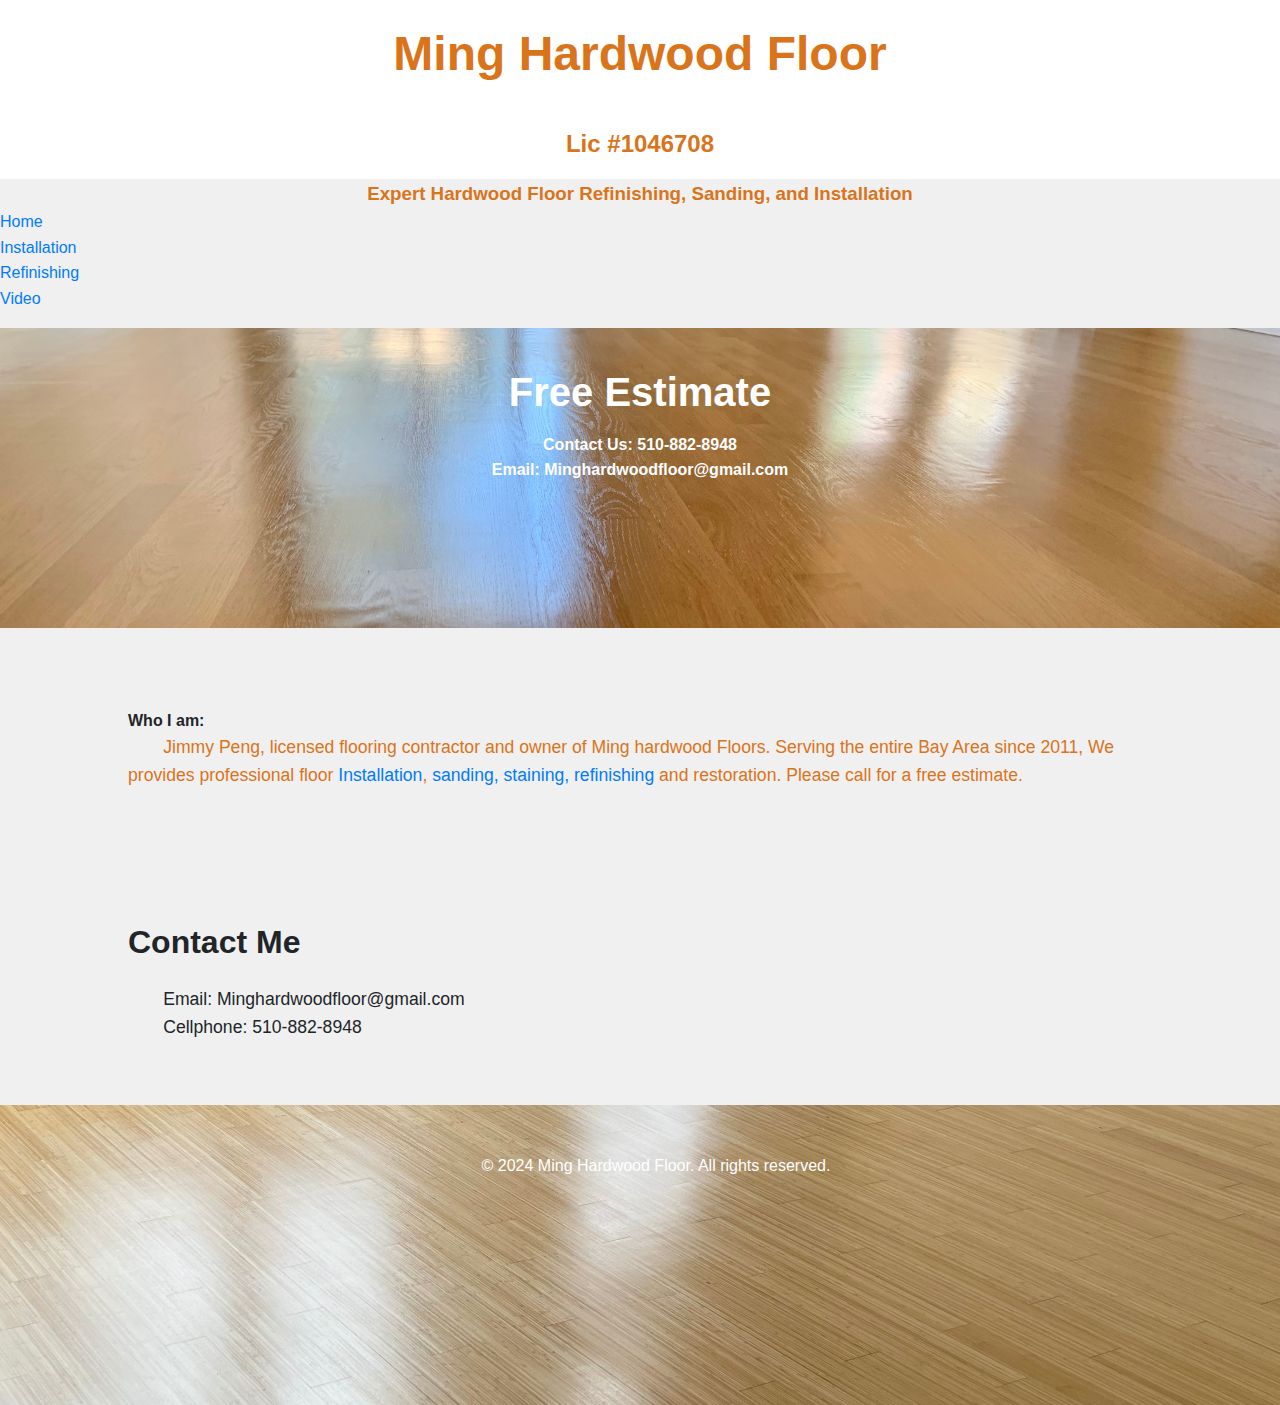
<file: index.html>
<!DOCTYPE html>

<html lang="en">
    <head>
        <meta charset="utf-8">
        <meta name="viewport" content="width=device-width, initial-scale=1">

        <link href="https://cdn.jsdelivr.net/npm/bootstrap@5.2.3/dist/css/bootstrap.min.css" rel="stylesheet" integrity="sha384-rbsA2VBKQhggwzxH7pPCaAqO46MgnOM80zW1RWuH61DGLwZJEdK2Kadq2F9CUG65" crossorigin="anonymous">
        <script src="https://cdn.jsdelivr.net/npm/bootstrap@5.2.3/dist/js/bootstrap.bundle.min.js" integrity="sha384-kenU1KFdBIe4zVF0s0G1M5b4hcpxyD9F7jL+jjXkk+Q2h455rYXK/7HAuoJl+0I4" crossorigin="anonymous"></script>
        <link href="styles.css" rel="stylesheet">
        <title>Ming Hardwood Floor</title>



    </head>
    <body>
        <h1 class="headerColor">Ming Hardwood Floor</h1>
        <h2 class="headerColor">Lic #1046708 </h2>
        <h3 id="expert"> Expert Hardwood Floor Refinishing, Sanding, and Installation</h3>
        

        <nav aria-label="breadcrumb"> 
            <ol class="breadcrumb">
              <li class="breadcrumb-item"><a href="#">Home</a></li>
              <li class="breadcrumb-item"><a href="Installation.html">Installation</a></li>
              <li class="breadcrumb-item"><a href="Refinishing.html">Refinishing</a></li>
              <li class="breadcrumb-item"><a href="videos.html">Video</a></li>
              <!-- <li class="breadcrumb-item"><a href="game.html">Game</a></li> -->
            </ol>
        </nav>

        <header>
            <div class = "freeestimate">
              <h1>Free Estimate</h1>
              <h4>Contact Us: 510-882-8948</h4>
              <h4>Email: Minghardwoodfloor@gmail.com</h4>
            </div>

      </header>

      <section id="intro">
          <div class="container">
              <h4>Who I am:</h4>
              <p style="color:rgb(218, 116, 27)">
                Jimmy Peng, licensed flooring contractor and owner of Ming hardwood Floors.
                Serving the entire Bay Area since 2011, 
                We provides professional floor <a href="Installation.html">Installation</a>,<a href="Refinishing.html"> sanding, staining, refinishing</a> and restoration. 
                Please call for a free estimate.
                </p>
          </div>
      </section>

      <section id="contact">
          <div class="container">
              <h2>Contact Me</h2>
              <p>Email: Minghardwoodfloor@gmail.com</p>
              <p>Cellphone: 510-882-8948</p>
          </div>
      </section>

      <footer>
          <div class="container">
              <p>&copy; 2024 Ming Hardwood Floor. All rights reserved.</p>
          </div>
      </footer>


    </body>
</html>
</file>
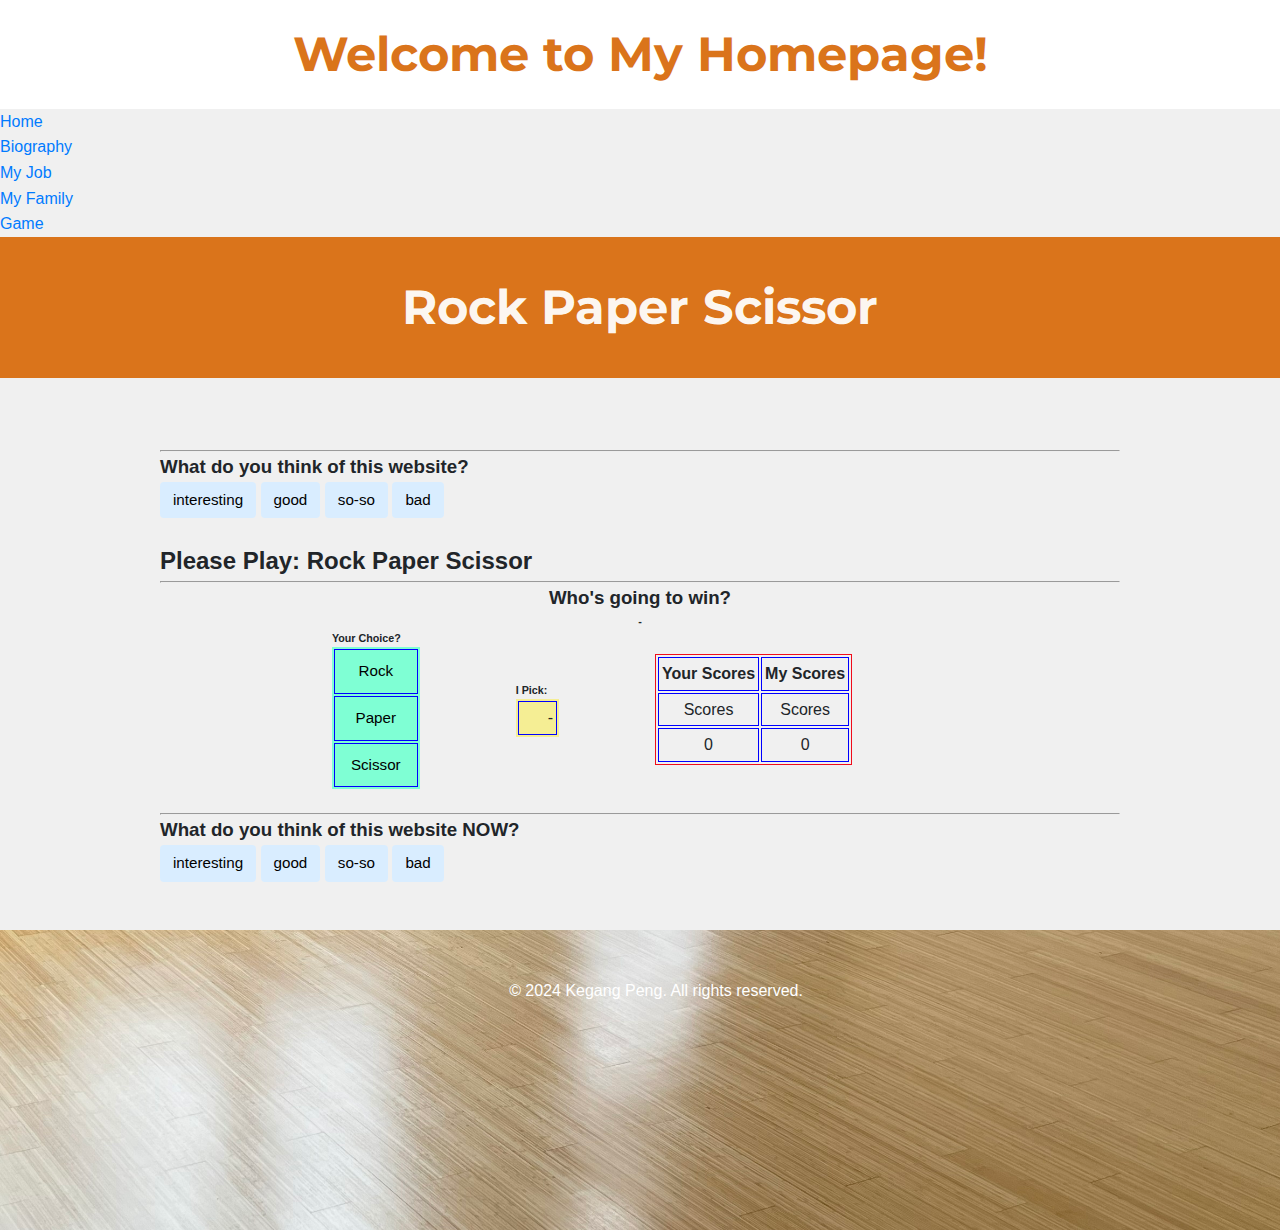
<file: game.html>
<!DOCTYPE html>

<html lang="en">
    <head>
        <meta charset="utf-8">
        <meta name="viewport" content="width=device-width, initial-scale=1">

        <link href="https://cdn.jsdelivr.net/npm/bootstrap@5.2.3/dist/css/bootstrap.min.css" rel="stylesheet" integrity="sha384-rbsA2VBKQhggwzxH7pPCaAqO46MgnOM80zW1RWuH61DGLwZJEdK2Kadq2F9CUG65" crossorigin="anonymous">
        <script src="https://cdn.jsdelivr.net/npm/bootstrap@5.2.3/dist/js/bootstrap.bundle.min.js" integrity="sha384-kenU1KFdBIe4zVF0s0G1M5b4hcpxyD9F7jL+jjXkk+Q2h455rYXK/7HAuoJl+0I4" crossorigin="anonymous"></script>
        <link href="styles.css" rel="stylesheet">
        <title>game</title>

        <link href="https://fonts.googleapis.com/css2?family=Montserrat:wght@500&display=swap" rel="stylesheet">
        <!-- <link href="styles_funfact.css" rel="stylesheet"> -->
        <script src="game.js"></script>
    </head>
    <body>

        <h1 class="headerColor">Welcome to My Homepage!</h1>


        <nav aria-label="breadcrumb">
            <ol class="breadcrumb">
                <li class="breadcrumb-item"><a href="index.html#">Home</a></li>
                <li class="breadcrumb-item"><a href="biography.html">Biography</a></li>
                <li class="breadcrumb-item"><a href="myjob.html">My Job</a></li>
                <li class="breadcrumb-item"><a href="myfamily.html">My Family</a></li>
                <li class="breadcrumb-item"><a href="#">Game</a></li>
            </ol>
        </nav>


        <div class="biographyHeader">
            <h1>Rock Paper Scissor</h1>
        </div>

        <div class="container">
            
            <div class="section">
                <hr>
                <h3>What do you think of this website?</h3>
                <button id="choice1">interesting</button>
                <button id="choice2">good</button>
                <button id="choice3">so-so</button>
                <button id="choice4">bad</button>
                 <p id="answer"></p>
            </div>

            <div class="section">
                <h2>Please Play: Rock Paper Scissor </h2>
                <hr>
                <h3 id="winner" style="text-align: center;">Who's going to win?</h3>
                <h6 id="result" style="text-align: center;">-</h6>
                <div class="center">
                    <div style="margin-right: 10%;">
                        <h6>Your Choice? </h6>
                        <table style="background-color: aquamarine;">
                            <tr>
                                <td><button id="rock">Rock</button></td>
                            </tr>
                            <tr>
                                <td><button id="paper">Paper</button></td>
                            </tr>
                            <tr>
                                <td><button id="scissor">Scissor</button></td>
                            </tr>
                        </table>
                    </div>
                    <div style="margin-right: 10%;">
                        <h6>I Pick: </h6>
                        <table style="background-color: rgb(245, 238, 148);">
                            <tr>
                                <td id="pcdisplay"><button id="pc"></button>-</td>
                            </tr>

                        </table>
                    </div>

                    <table class="scoretable">
                        <tr>
                            <th>Your Scores</th>
                            <th>My Scores</th>
                        </tr>
                        <tr>
                            <td>&#160 Scores &#160 </td>
                            <td>Scores</td>
                        </tr>
                        <tr>
                            <td id="score1">0</td>
                            <td id="score2">0</td>

                    </table>
                </div>

            </div>

            <div class="section">
                <hr>
                <h3>What do you think of this website NOW?</h3>
                <button id="choice11">interesting</button>
                <button id="choice22">good</button>
                <button id="choice33">so-so</button>
                <button id="choice44">bad</button>
                 <p id="answer2"></p>

            </div>
            
        </div>
    </body>

    <footer>
        <div class="container">
            <p>&copy; 2024 Kegang Peng. All rights reserved.</p>
        </div>
    </footer>

</html>
</file>
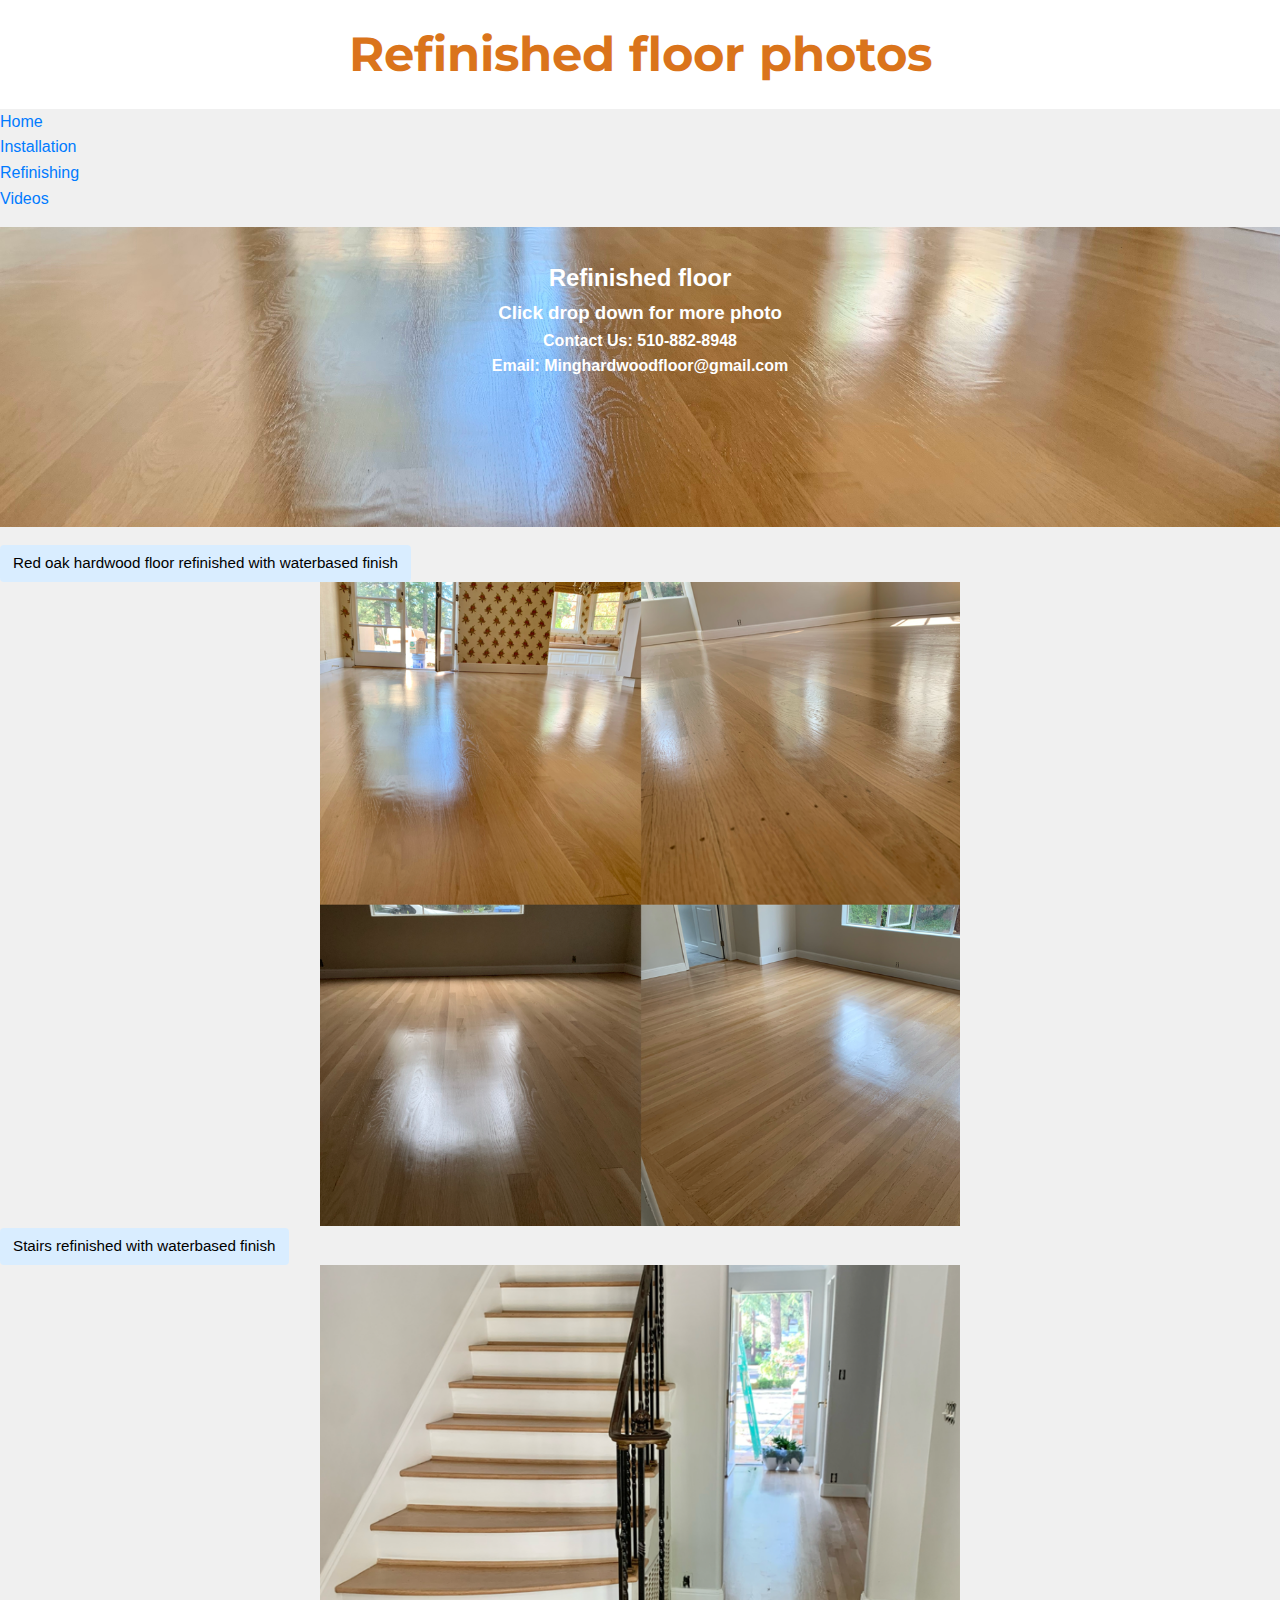
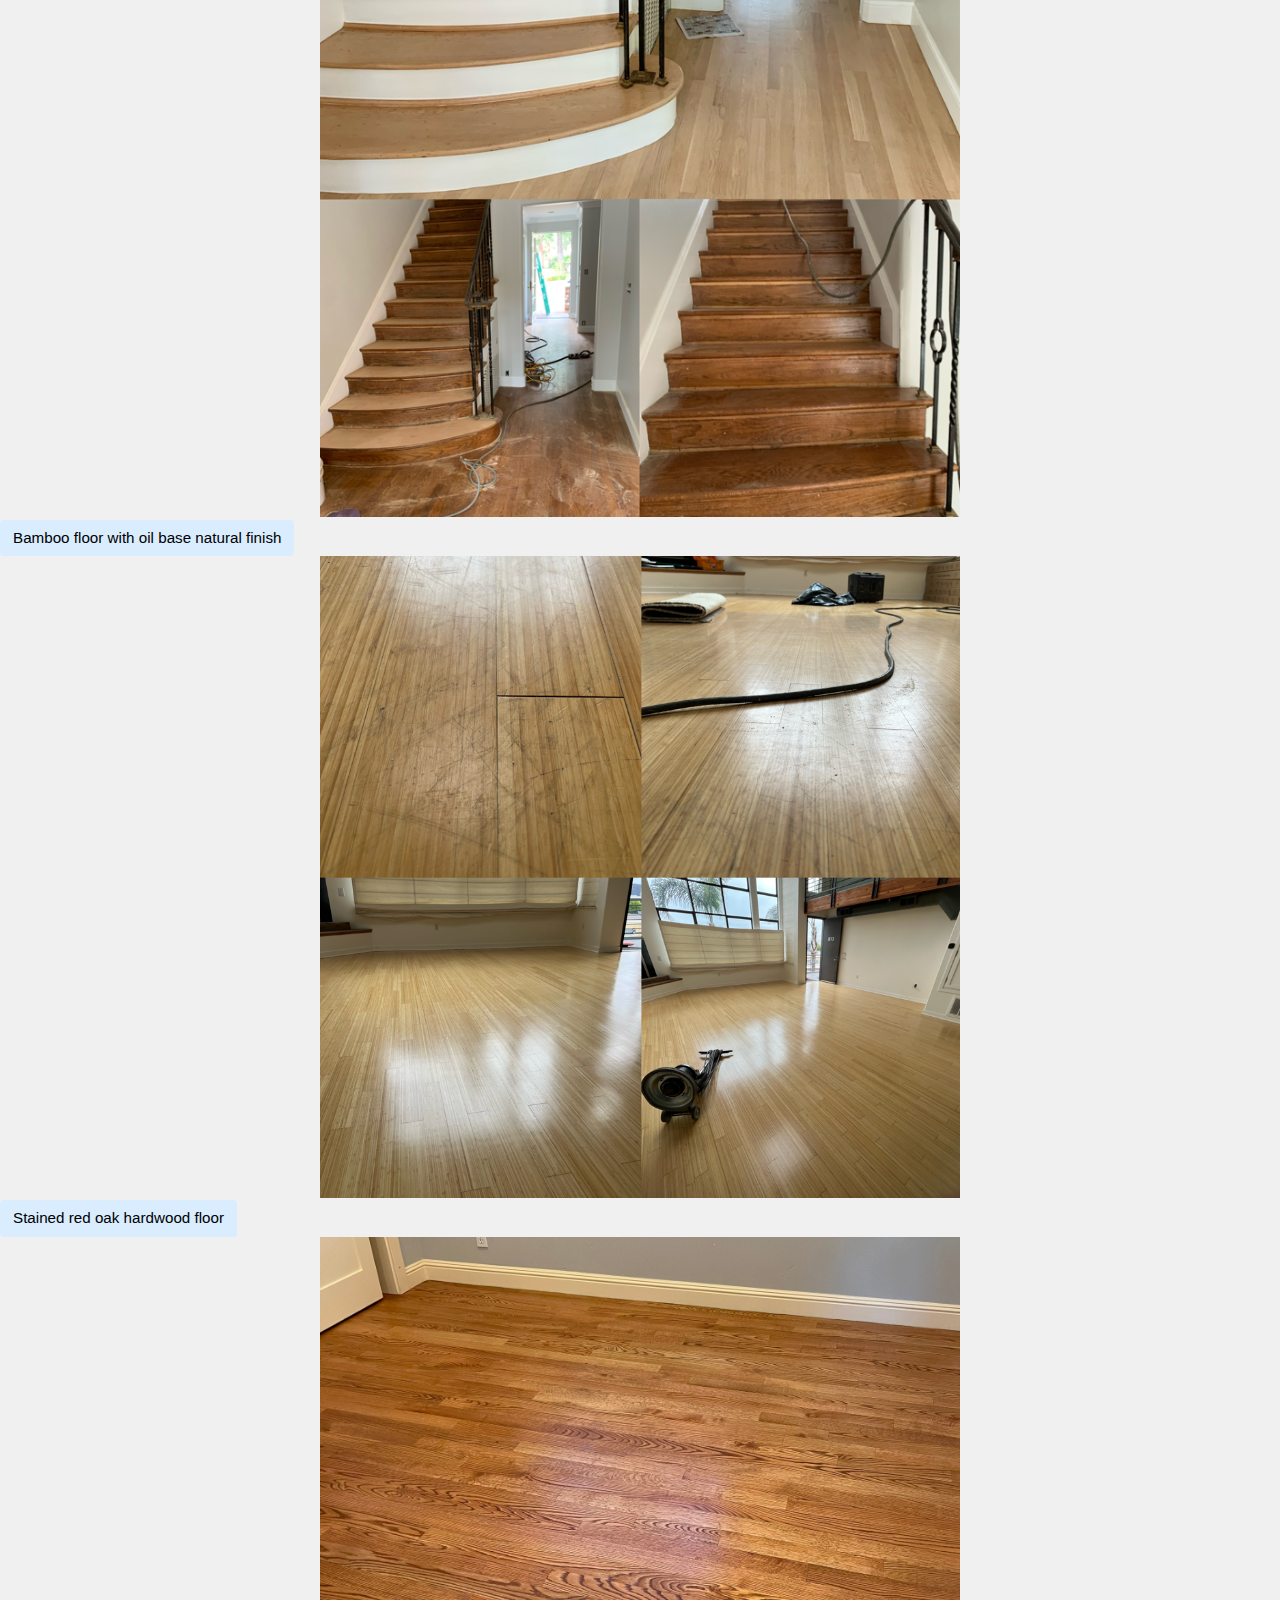
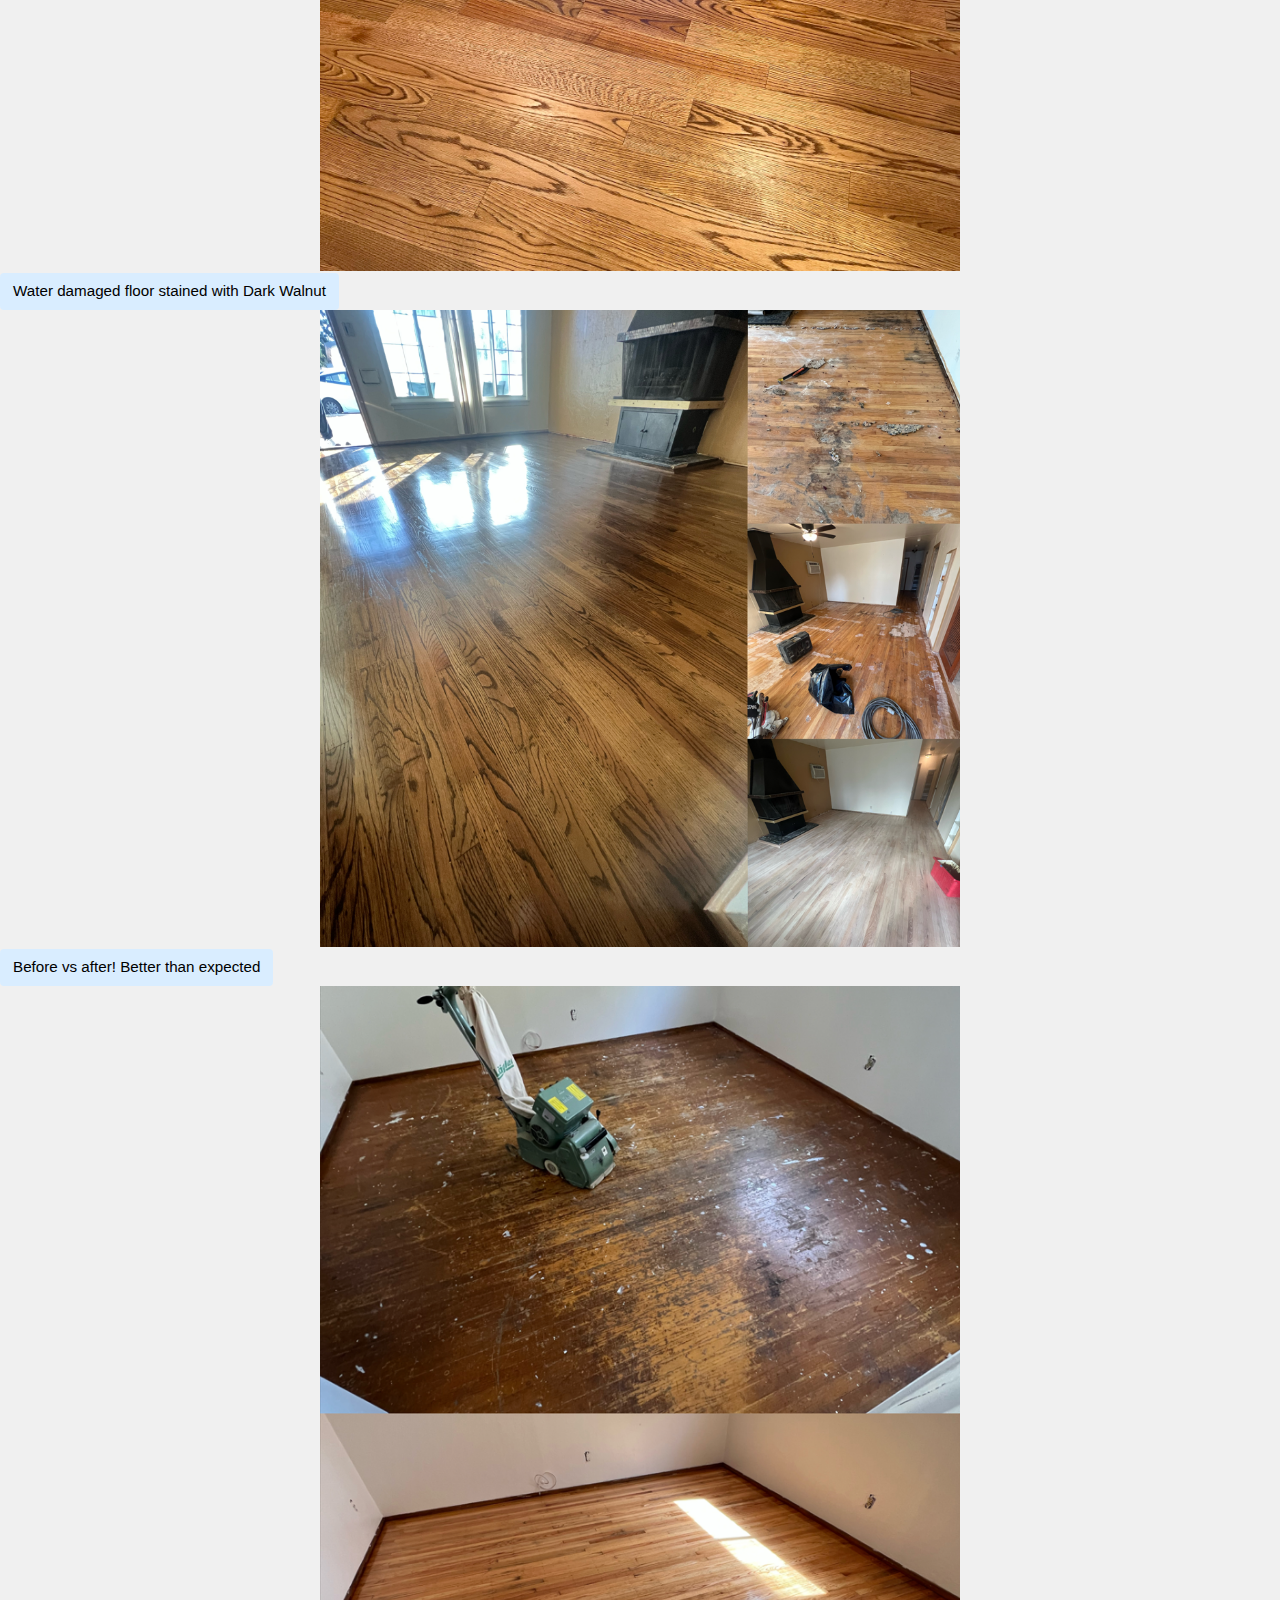
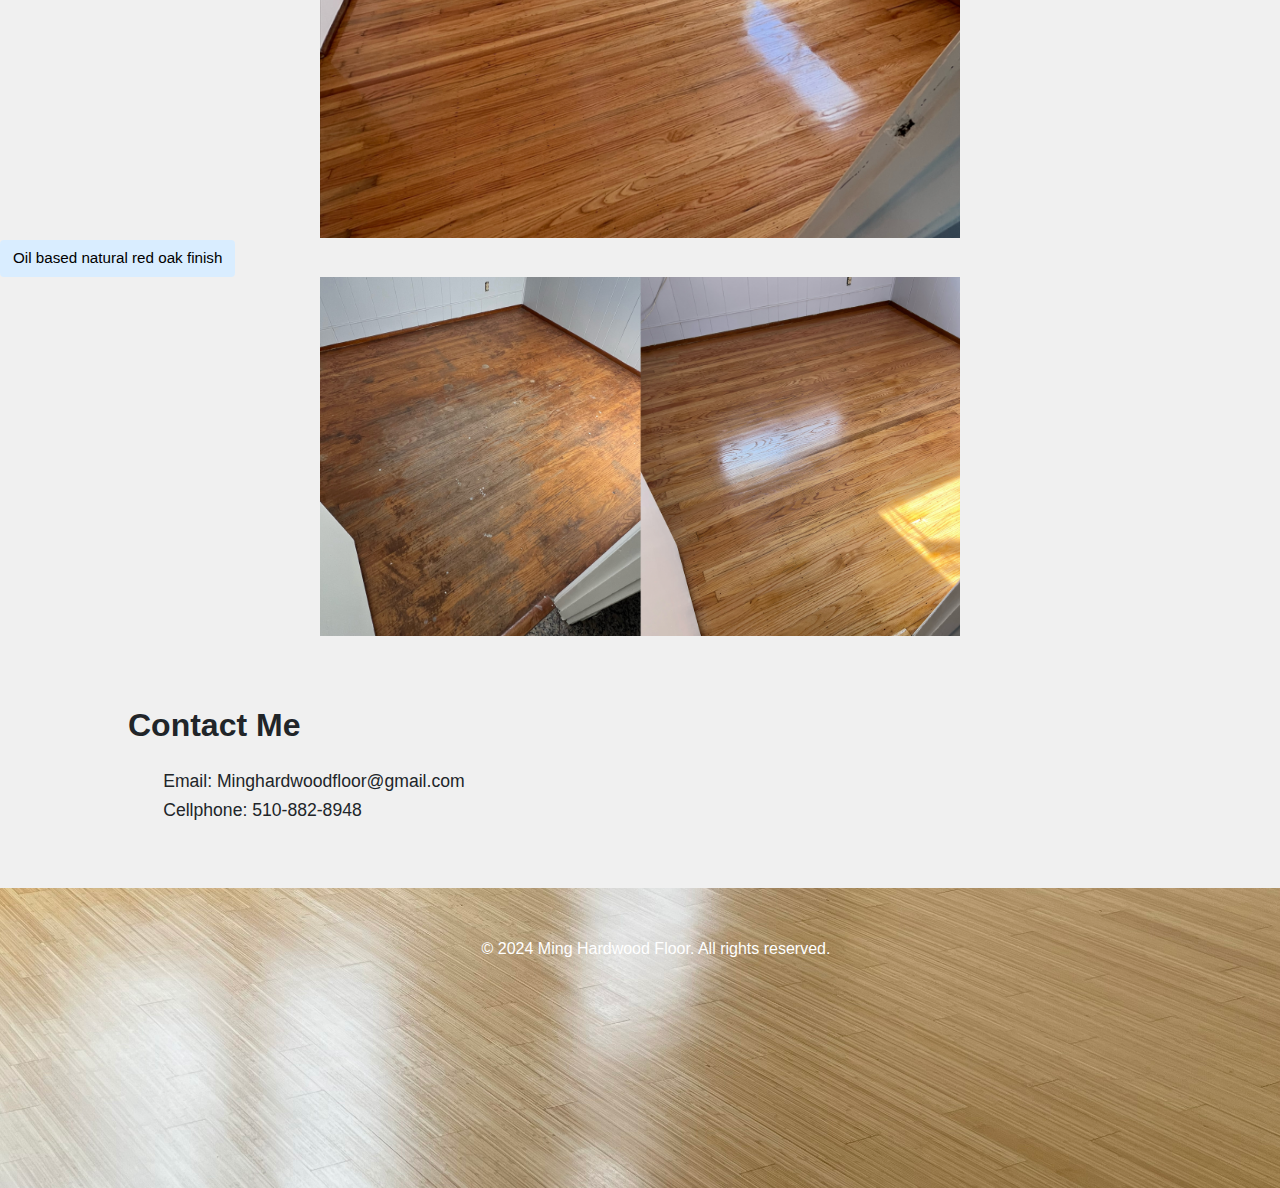
<file: Refinishing.html>
<!DOCTYPE html>

<html lang="en">
    <head>
        <meta charset="utf-8">
        <meta name="viewport" content="width=device-width, initial-scale=1">

        <link href="https://cdn.jsdelivr.net/npm/bootstrap@5.2.3/dist/css/bootstrap.min.css" rel="stylesheet" integrity="sha384-rbsA2VBKQhggwzxH7pPCaAqO46MgnOM80zW1RWuH61DGLwZJEdK2Kadq2F9CUG65" crossorigin="anonymous">
        <script src="https://cdn.jsdelivr.net/npm/bootstrap@5.2.3/dist/js/bootstrap.bundle.min.js" integrity="sha384-kenU1KFdBIe4zVF0s0G1M5b4hcpxyD9F7jL+jjXkk+Q2h455rYXK/7HAuoJl+0I4" crossorigin="anonymous"></script>
        <link href="styles.css" rel="stylesheet">
        <title>Refinishing</title>

        <link href="https://fonts.googleapis.com/css2?family=Montserrat:wght@500&display=swap" rel="stylesheet">

    </head>
    <body>

        <h1 class="headerColor">Refinished floor photos</h1>


        <nav aria-label="breadcrumb">
            <ol class="breadcrumb">
              <li class="breadcrumb-item"><a href="index.html#">Home</a></li>
              <li class="breadcrumb-item"><a href="Installation.html">Installation</a></li>
              <li class="breadcrumb-item"><a href="#">Refinishing</a></li>
              <li class="breadcrumb-item"><a href="videos.html">Videos</a></li>
              <!-- <li class="breadcrumb-item"><a href="game.html">Game</a></li> -->
            </ol>
        </nav>

        <header>
          <div class = "freeestimate">
            <h2>Refinished floor</h2>
            <h3>Click drop down for more photo</h3>
            <h4>Contact Us: 510-882-8948</h4>
            <h4>Email: Minghardwoodfloor@gmail.com</h4>
          </div>

    </header>

        <div class="accordion" id="accordionExample">

    
            <div class="accordion-item">
              <h2 class="accordion-header" id="headingOne">
                <button class="accordion-button" type="button" data-bs-toggle="collapse" data-bs-target="#collapseOne" aria-expanded="true" aria-controls="collapseOne">
                  Red oak hardwood floor refinished with waterbased finish
                </button>
              </h2>
              <div id="collapseOne" class="accordion-collapse collapse show" aria-labelledby="headingOne" data-bs-parent="#accordionExample">
                <div class="accordion-body">
                    <div class="imageposition">
                        <img src="5.png" alt="...">
                    </div>
                </div>
              </div>
            </div>

            <div class="accordion-item">
              <h2 class="accordion-header" id="headingTwo">
                <button class="accordion-button collapsed" type="button" data-bs-toggle="collapse" data-bs-target="#collapseTwo" aria-expanded="false" aria-controls="collapseTwo">
                  Stairs refinished with waterbased finish
                </button>
              </h2>
              <div id="collapseTwo" class="accordion-collapse collapse" aria-labelledby="headingTwo" data-bs-parent="#accordionExample">
                <div class="accordion-body">
                    <div class="imageposition">
                        <img src="6.png" alt="...">
                    </div>
                </div>
              </div>
            </div>

            <div class="accordion-item">
              <h2 class="accordion-header" id="headingSix">
                <button class="accordion-button collapsed" type="button" data-bs-toggle="collapse" data-bs-target="#collapseSix" aria-expanded="false" aria-controls="collapseSix">
                  Bamboo floor with oil base natural finish
                </button>
              </h2>
              <div id="collapseSix" class="accordion-collapse collapse" aria-labelledby="headingSix" data-bs-parent="#accordionExample">
                <div class="accordion-body">
                    <div class="imageposition">
                        <img src="1.png" alt="...">
                    </div>
                 </div>
              </div>
            </div>


            <div class="accordion-item">
              <h2 class="accordion-header" id="heading6">
                <button class="accordion-button collapsed" type="button" data-bs-toggle="collapse" data-bs-target="#collapse6" aria-expanded="false" aria-controls="collapse6">
                  Stained red oak hardwood floor
                </button>
              </h2>
              <div id="collapse6" class="accordion-collapse collapse" aria-labelledby="heading6" data-bs-parent="#accordionExample">
                <div class="accordion-body">
                    <div class="imageposition">
                        <img src="stain.jpg" alt="...">
                    </div>
                </div>
              </div>
            </div>

            <div class="accordion-item">
              <h2 class="accordion-header" id="headingThree">
                <button class="accordion-button collapsed" type="button" data-bs-toggle="collapse" data-bs-target="#collapseThree" aria-expanded="false" aria-controls="collapseThree">
                  Water damaged floor stained with Dark Walnut
                </button>
              </h2>
              <div id="collapseThree" class="accordion-collapse collapse" aria-labelledby="headingThree" data-bs-parent="#accordionExample">
                <div class="accordion-body">
                    <div class="imageposition">
                        <img src="4.png" alt="...">
                    </div>
                 </div>
              </div>
            </div>
            <div class="accordion-item">
                <h2 class="accordion-header" id="headingFour">
                  <button class="accordion-button collapsed" type="button" data-bs-toggle="collapse" data-bs-target="#collapseFour" aria-expanded="false" aria-controls="collapseFour">
                    Before vs after! Better than expected
                  </button>
                </h2>
                <div id="collapseFour" class="accordion-collapse collapse" aria-labelledby="headingFour" data-bs-parent="#accordionExample">
                  <div class="accordion-body">
                      <div class="imageposition">
                          <img src="3.png" alt="...">
                      </div>
                  </div>
                </div>
              </div>
              <div class="accordion-item">
                <h2 class="accordion-header" id="headingFive">
                  <button class="accordion-button collapsed" type="button" data-bs-toggle="collapse" data-bs-target="#collapseFive" aria-expanded="false" aria-controls="collapseFive">
                    Oil based natural red oak finish
                  </button>
                </h2>
                <div id="collapseFive" class="accordion-collapse collapse" aria-labelledby="headingFive" data-bs-parent="#accordionExample">
                  <div class="accordion-body">
                      <div class="imageposition">
                          <img src="2.png" alt="...">
                      </div>
                  </div>
                </div>
              </div>


              <!-- <div class="accordion-item">
                <h2 class="accordion-header" id="headingSix">
                  <button class="accordion-button collapsed" type="button" data-bs-toggle="collapse" data-bs-target="#collapseSix" aria-expanded="false" aria-controls="collapseSix">
                    Bamboo floor with oil base natural finish
                  </button>
                </h2>
                <div id="collapseSix" class="accordion-collapse collapse" aria-labelledby="headingSix" data-bs-parent="#accordionExample">
                  <div class="accordion-body">
                      <div class="imageposition">
                          <img src="1.png" alt="...">
                      </div>
                   </div>
                </div>
              </div> -->
          </div>


        <!-- <div class="imageposition">
            <img src="1.png" alt="...">
        </div> -->
      <section id="contact">
          <div class="container">
            <h2>Contact Me</h2>
            <p>Email: Minghardwoodfloor@gmail.com</p>
            <p>Cellphone: 510-882-8948</p>
          </div>
      </section>

    </body>

    <footer>
      <div class="container">
          <p>&copy; 2024 Ming Hardwood Floor. All rights reserved.</p>
      </div>
  </footer>

</html>
</file>
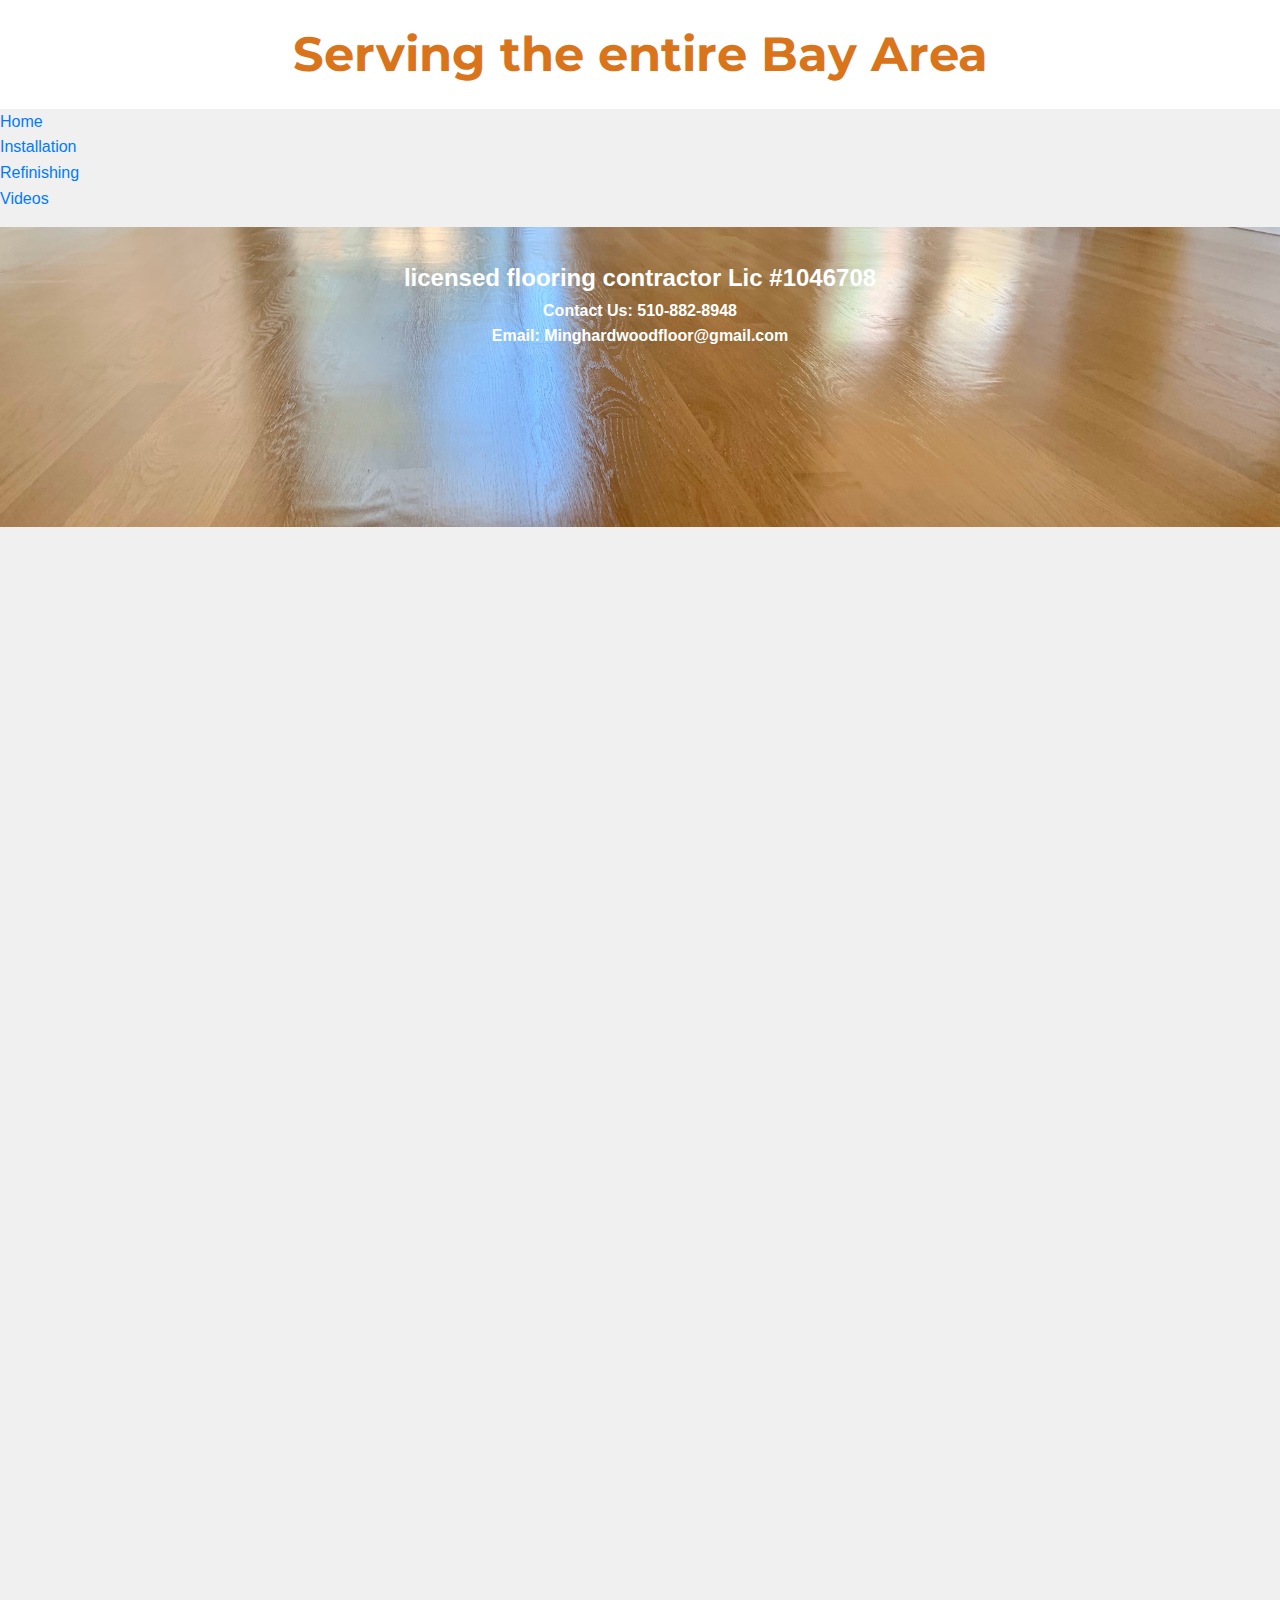
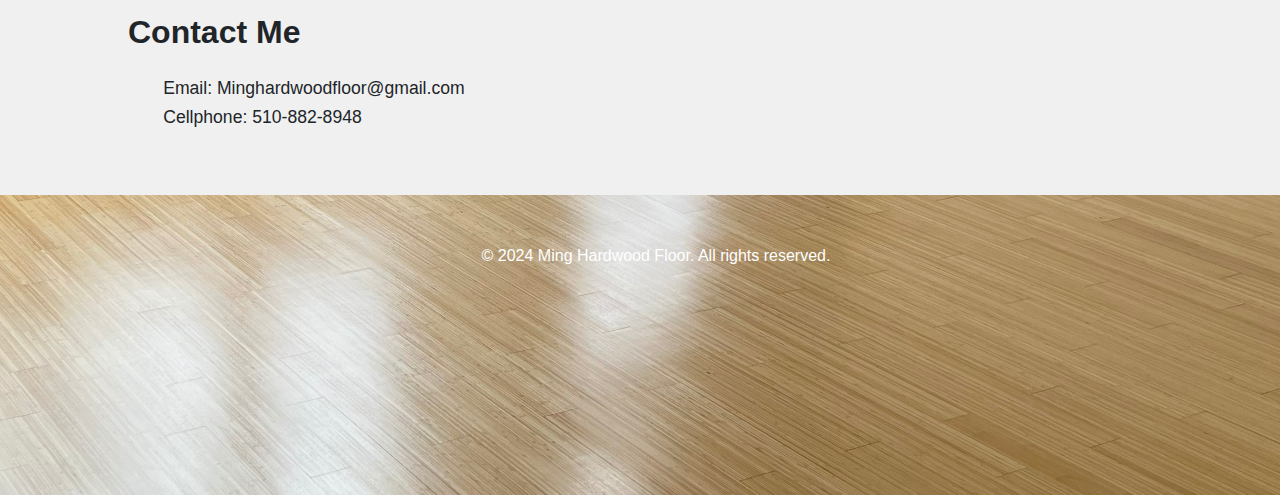
<file: videos.html>
<!DOCTYPE html>

<html lang="en">
    <head>
        <meta charset="UTF-8">
        <meta name="viewport" content="width=device-width, initial-scale=1.0">

        <link href="https://cdn.jsdelivr.net/npm/bootstrap@5.2.3/dist/css/bootstrap.min.css" rel="stylesheet" integrity="sha384-rbsA2VBKQhggwzxH7pPCaAqO46MgnOM80zW1RWuH61DGLwZJEdK2Kadq2F9CUG65" crossorigin="anonymous">
        <script src="https://cdn.jsdelivr.net/npm/bootstrap@5.2.3/dist/js/bootstrap.bundle.min.js" integrity="sha384-kenU1KFdBIe4zVF0s0G1M5b4hcpxyD9F7jL+jjXkk+Q2h455rYXK/7HAuoJl+0I4" crossorigin="anonymous"></script>
        <link href="styles.css" rel="stylesheet">
        <title>Video</title>

        <link href="https://fonts.googleapis.com/css2?family=Montserrat:wght@500&display=swap" rel="stylesheet">

    </head>
    <body>

        <h1 class="headerColor">Serving the entire Bay Area</h1>


        <nav aria-label="breadcrumb">
            <ol class="breadcrumb">
                <li class="breadcrumb-item"><a href="index.html#">Home</a></li>
                <li class="breadcrumb-item"><a href="Installation.html">Installation</a></li>
                <li class="breadcrumb-item"><a href="Refinishing.html">Refinishing</a></li>
                <li class="breadcrumb-item"><a href="#">Videos</a></li>
                <!-- <li class="breadcrumb-item"><a href="game.html">Game</a></li> -->
            </ol>
        </nav>


        <header>
            <div class = "freeestimate">
              <h2>licensed flooring contractor Lic #1046708 </h2>
              <h4>Contact Us: 510-882-8948</h4>
              <h4>Email: Minghardwoodfloor@gmail.com</h4>
            </div>
  
      </header>

        <div class="video-container">
            <iframe width="700" height="500" id="video" src="https://www.youtube.com/embed/XYYrwWGphQA?autoplay=1&mute=1"
            frameborder="0" allow="autoplay; encrypted-media" allowfullscreen></iframe>
        </div>

        <div class="video-container">
            <iframe width="700" height="500" src="https://www.youtube.com/embed/KH0DIyprIOg?autoplay=1&mute=1" frameborder="0" allow="autoplay; encrypted-media" allowfullscreen></iframe>
        </div>
        <!-- "https://www.youtube.com/watch?v=KH0DIyprIOg?autoplay=1&mute=1"
         need to change watch to embed!
        "https://www.youtube.com/embed/KH0DIyprIOg?autoplay=1&mute=1" -->

        <!-- <div class="imageposition">
            <img src="self.png" alt="...">
        </div> -->



        </div>
    </body>
    <section id="contact">
        <div class="container">
            <h2>Contact Me</h2>
            <p>Email: Minghardwoodfloor@gmail.com</p>
            <p>Cellphone: 510-882-8948</p>
        </div>
    </section>
    <footer>
        <div class="container">
            <p>&copy; 2024 Ming Hardwood Floor. All rights reserved.</p>
        </div>
    </footer>

</html>
</file>
<file: styles.css>
body {
    background-color: #fff;
    color: #212529;
    font-size: 1rem;
    font-weight: 400;
    line-height: 1.5;
    margin: 0;
    text-align: left;
}



.container {
    margin-left: auto;
    margin-right: auto;
    padding-left: 15px;
    padding-right: 15px;
}

.header {
    background-color: #182f67;
    color: #fff;
    margin-bottom: 2rem;
    padding: 2rem 1rem;
    text-align: center;
}
.biographyHeader {
    background-color: rgb(218, 116, 27);
    color: #fffffff4;
    margin-bottom: 2rem;
    padding: 2rem 1rem;
    text-align: center;
}

.section {
    padding: 0.5rem 2rem 1rem 2rem;
}

.section:hover {
    background-color: #f5f5f5;
    transition: color 2s ease-in-out, background-color 0.15s ease-in-out;
}

h1 {
    font-family: 'Montserrat', sans-serif;
    font-size: 48px;
}

button, input[type="submit"] {
    background-color: #d9edff;
    border: 1px solid transparent;
    border-radius: 0.25rem;
    font-size: 0.95rem;
    font-weight: 400;
    line-height: 1.5;
    padding: 0.375rem 0.75rem;
    text-align: center;
    transition: color 0.15s ease-in-out, background-color 0.15s ease-in-out, border-color 0.15s ease-in-out, box-shadow 0.15s ease-in-out;
    vertical-align: middle;
}


input[type="text"] {
    line-height: 1.8;
    width: 25%;
}

input[type="text"]:hover {
    background-color: #f5f5f5;
    transition: color 2s ease-in-out, background-color 0.15s ease-in-out;
}

p
{
    text-indent: 2em;
    font-size: 1.2rem;
}



.imageposition {
    display: flex;                /* Enable Flexbox */
    justify-content: center;      /* Center horizontally */
    align-items: center;          /* Center vertically */
    width: 100%;                  /* Set width to full width */
}

.imageposition img {
    max-width: 50%;              /* Ensure the image does not overflow the container */
    height: auto;                 /* Maintain aspect ratio */
}

.freeestimate{
    width: 100%;
    margin: 0 auto;
    padding: 2rem 0;
    height: 300px;
    background-image: url(9.jpg);
    background-size:cover;
    /* background-repeat: no-repeat; */
    background-position: center;
    /* background-attachment: fixed; */
  
}
.video-container{
    display: flex;
    justify-content: center;
    /* align-item: center; */
}



/* Reset default browser styles */
* {
    margin: 0;
    padding: 0;
    box-sizing: border-box;
}

body {
    font-family: Arial, sans-serif;
    line-height: 1.6;
    background-color: #f0f0f0;
}

.headerColor{
    background-color: #fff;
    color: rgb(218, 116, 27);
    text-align: center;
    padding: 1rem 0;
}
header {
    /* background-color: #8fb7aa; */
    color: #fff;
    text-align: center;
    padding: 1rem 0;
}

header h1 {
    font-size: 2.5rem;
    margin-bottom: 0.5rem;
}

header p {
    font-size: 1.2rem;
    font-style: italic;
}


.container {
    width: 80%;
    margin: 0 auto;
    padding: 2rem 0;
}

section {
    padding: 2rem 0;
}

section h2 {
    font-size: 2rem;
    margin-bottom: 1rem;
}

section p, section ul {
    font-size: 1.1rem;
}

ul {
    list-style-type: none;
}

footer {
    background-color: #e9ab78;
    color: #fff;
    text-align: center;
    padding: 1rem 0;
    margin-top: 2rem;

    width: 100%;
    margin: 0 auto;
    height: 300px;
    background-image: url(10.jpg);
    background-size:cover;
    /* background-repeat: no-repeat; */
    background-position: center;
}

footer p {
    font-size: 1rem;
}

a {
    color: #007bff; /* Link color */
    text-decoration: none;
}

a:hover {
    text-decoration: underline;
}
.center{
    display: flex;
    justify-content: center;
    align-items: center;
}
.scoretable{
    border: 1px solid rgb(240, 12, 27);
    margin-right: 10%;
}

#scoretable table, th, td {
    border:1px solid blue;
    padding: 3px;
    align-items: center;
    text-align: center;
}

#rock, #paper, #scissor{
    background-color:aquamarine;
}

#pc{
    background-color: rgb(245, 238, 148);
}

#expert{
    color: rgb(218, 116, 27);
    text-align: center;
}
</file>
